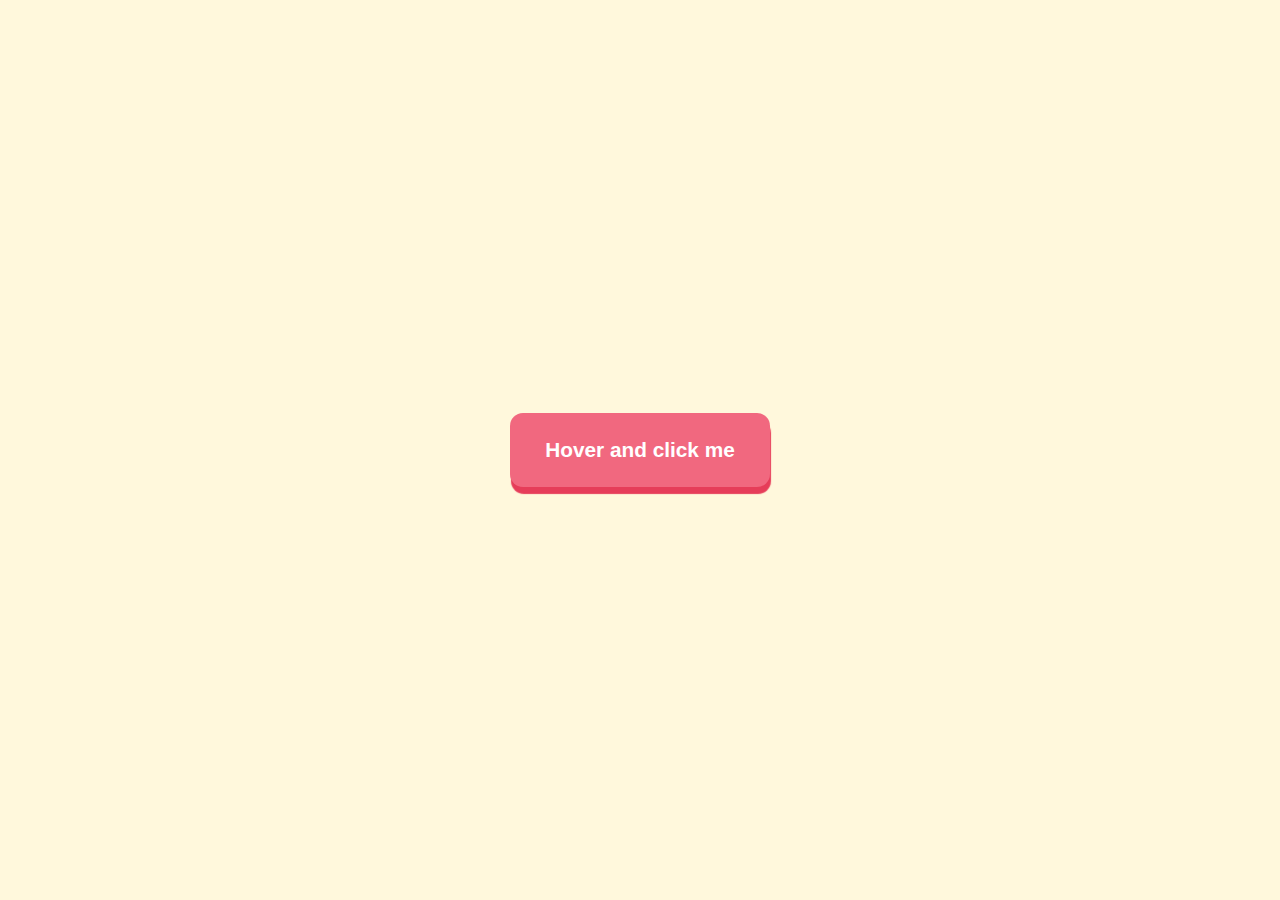
<file: Buttons/index.html>
<!DOCTYPE html>
<html lang="en">
<head>
    <meta charset="UTF-8">
    <meta http-equiv="X-UA-Compatible" content="IE=edge">
    <meta name="viewport" content="width=device-width, initial-scale=1.0">
    <title>Button</title>
    <link rel="stylesheet" href="style.css">
</head>
<body>
    <div class="container">
        <button class="btn">Hover and click me</button>
    </div>
</body>
<!-- <script src="index.js"></script> -->
</html>
</file>
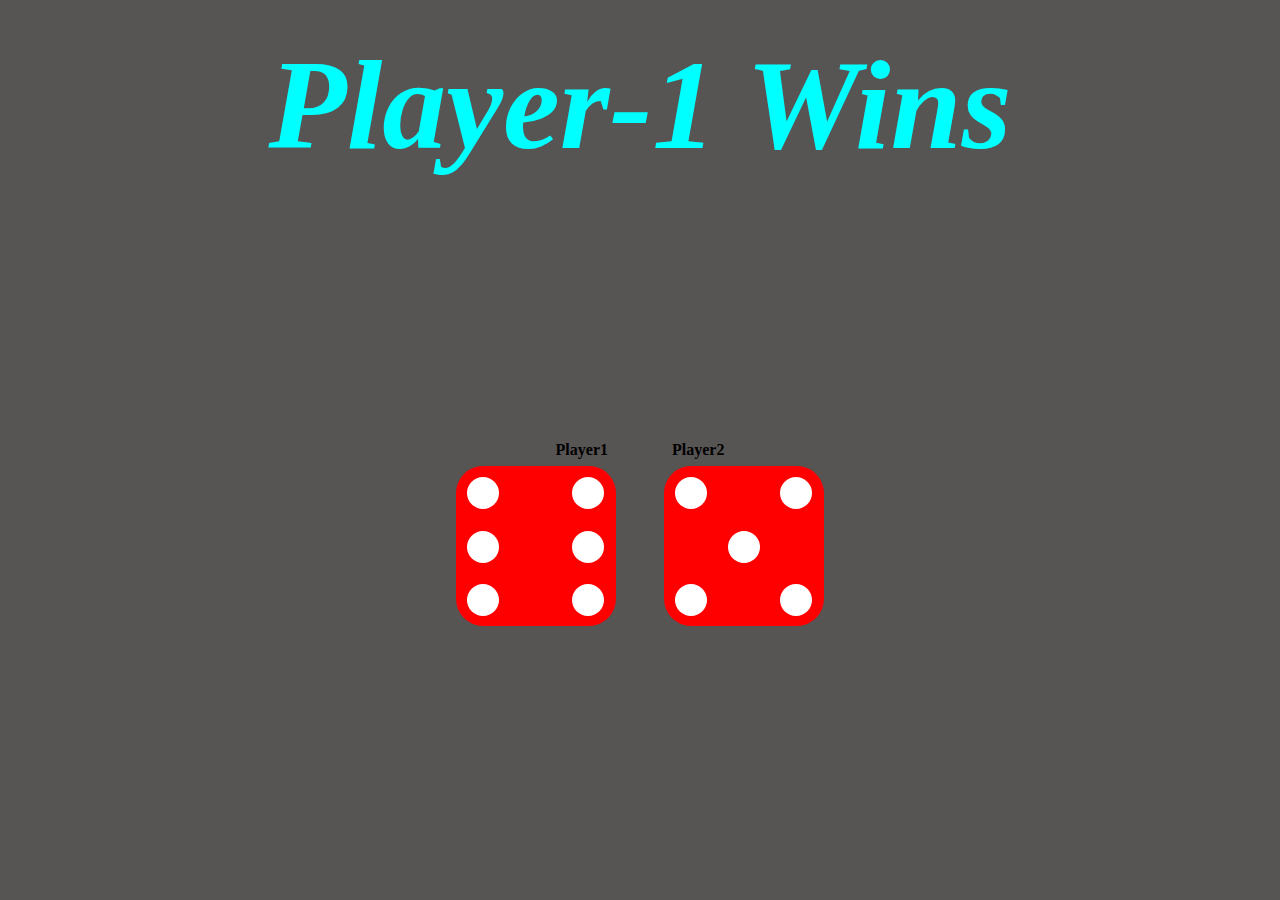
<file: Dice/index.html>
<!DOCTYPE html>
<html lang="en">
<head>
    <meta charset="UTF-8">
    <meta http-equiv="X-UA-Compatible" content="IE=edge">
    <meta name="viewport" content="width=device-width, initial-scale=1.0">
    <title>Dice Challenge</title>
    <link rel="stylesheet" href="Dice.css">
</head>
<body>
    <div class="container">
            <h1>Refresh Me</h1>
            <div class="player">
               <div class="pl-1">Player1</div> 
               <div class="pl-2"> Player2</div>
        </div>
        <div class="box">
            <div id="box1">
                <div id="cir-1" class="cir-1"></div>
                <div id="cir-2" class="cir-1"></div>
                <div id="cir-3" class="cir-1"></div>
                <div id="cir-4" class="cir-1"></div>
                <div id="cir-5" class="cir-1"></div>
                <div id="cir-6" class="cir-1"></div>
                <div id="cir-7" class="cir-1"></div>
                <div id="cir-8" class="cir-1"></div>
                <div id="cir-9" class="cir-1"></div>
            </div>
            <div id="box2">
                <div id="cir1" class="cir"></div>
                <div id="cir2" class="cir"></div>
                <div id="cir3" class="cir"></div>
                <div id="cir4" class="cir"></div>
                <div id="cir5" class="cir"></div>
                <div id="cir6" class="cir"></div>
                <div id="cir7" class="cir"></div>
                <div id="cir8" class="cir"></div>
                <div id="cir9" class="cir"></div>
            </div>
        </div>
    </div>
    <script src="Dice.js"></script>
</body>
</html>
</file>
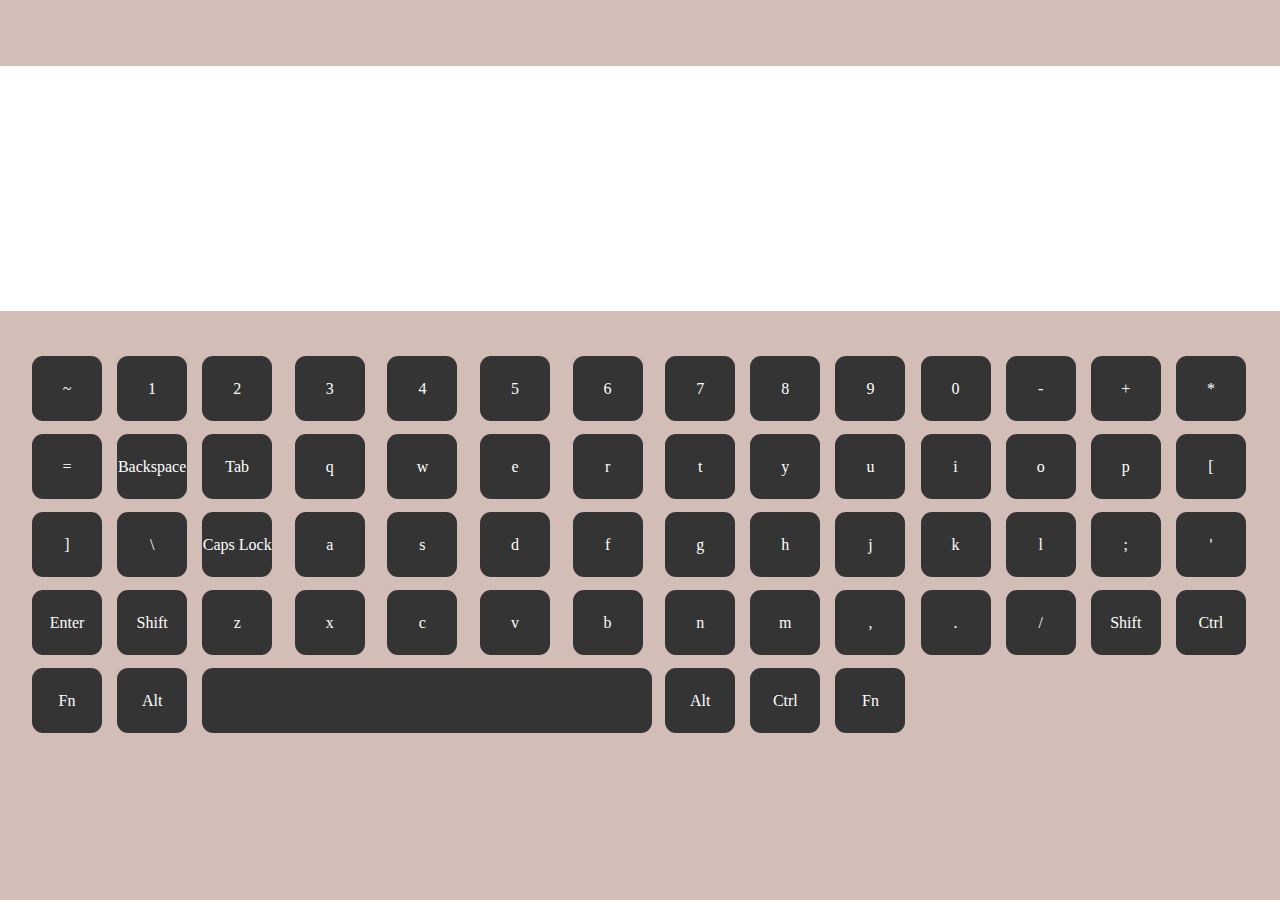
<file: Keyboard/index.html>
<!DOCTYPE html>
<html lang="en">
<head>
    <meta charset="UTF-8">
    <meta http-equiv="X-UA-Compatible" content="IE=edge">
    <meta name="viewport" content="width=device-width, initial-scale=1.0">
    <title>Keyboard</title>
    <link rel="stylesheet" href="style.css">
</head>
<body>
    <div class="container">
        <div class="screen">
            <textarea name="" id="" cols="145" rows="14" class="screen-input"></textarea>
        </div>
        <div class="key-box">
            <div class="keys">~</div>
            <div class="keys num">1</div>
            <div class="keys num">2</div>
            <div class="keys num">3</div>
            <div class="keys num">4</div>
            <div class="keys num">5</div>
            <div class="keys num">6</div>
            <div class="keys num">7</div>
            <div class="keys num">8</div>
            <div class="keys num">9</div>
            <div class="keys num">0</div>
            <div class="keys sub">-</div>
            <div class="keys add">+</div>
            <div class="keys mul">*</div>
            <div class="keys equal">=</div>
            <div class="keys backspace">Backspace</div>
            <div class="keys tab">Tab</div>
            <div class="keys alpha">q</div>
            <div class="keys alpha">w</div>
            <div class="keys alpha">e</div>
            <div class="keys alpha">r</div>
            <div class="keys alpha">t</div>
            <div class="keys alpha">y</div>
            <div class="keys alpha">u</div>
            <div class="keys alpha">i</div>
            <div class="keys alpha">o</div>
            <div class="keys alpha">p</div>
            <div class="keys">[</div>
            <div class="keys">]</div>
            <div class="keys">\</div>
            <div class="keys capslock">Caps Lock</div>
            <div class="keys alpha">a</div>
            <div class="keys alpha">s</div>
            <div class="keys alpha">d</div>
            <div class="keys alpha">f</div>
            <div class="keys alpha">g</div>
            <div class="keys alpha">h</div>
            <div class="keys alpha">j</div>
            <div class="keys alpha">k</div>
            <div class="keys alpha">l</div>
            <div class="keys">;</div>
            <div class="keys">'</div>
            <div class="keys enter">Enter</div>
            <div class="keys shift">Shift</div>
            <div class="keys alpha">z</div>
            <div class="keys alpha">x</div>
            <div class="keys alpha">c</div>
            <div class="keys alpha">v</div>
            <div class="keys alpha">b</div>
            <div class="keys alpha">n</div>
            <div class="keys alpha">m</div>
            <div class="keys">,</div>
            <div class="keys">.</div>
            <div class="keys div">/</div>
            <div class="keys shift">Shift</div>
            <div class="keys ctrl">Ctrl</div>
            <div class="keys">Fn</div>
            <div class="keys alt">Alt</div>
            <div class="keys space"> </div>
            <div class="keys alt">Alt</div>
            <div class="keys ctrl">Ctrl</div>
            <div class="keys fn">Fn</div>
        </div>
    </div>
<script src="index.js"></script>
</body>
</html>
</file>
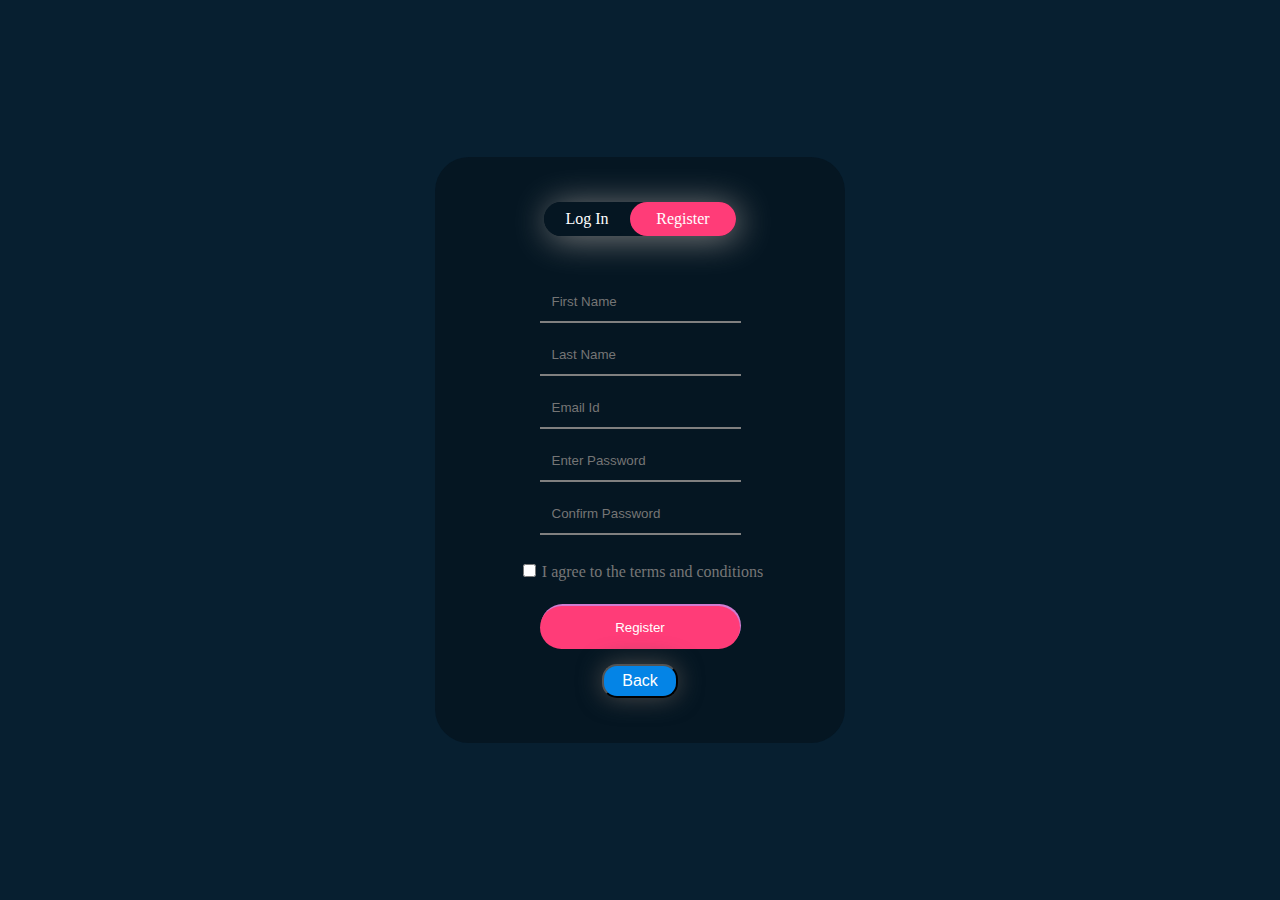
<file: Login Form/index.html>
<!DOCTYPE html>
<html lang="en">
<head>
    <meta charset="UTF-8">
    <meta http-equiv="X-UA-Compatible" content="IE=edge">
    <meta name="viewport" content="width=device-width, initial-scale=1.0">
    <title>Login Form</title>
    <link rel="stylesheet" href="style.css">
</head>
<body>
    <div class="container">
        <div class="box">
            <div class="logRe">
                <div class="toggle-log">Log In</div>
                <div class="toggle-Reg">Register</div>
            </div>
            <input type="text" name="" placeholder="First Name">
            <input type="text" name="" placeholder="Last Name">
            <input type="email" name="" placeholder="Email Id">
            <input type="password" name="" placeholder="Enter Password">
            <input type="password" name="" placeholder="Confirm Password">
            <div>
                <input type="checkbox" name="" id="" class="check">I agree to the terms and conditions
            </div>
            <button class="btn">Register</button>
            <button class="back">Back</button>
        </div>
    </div>
</body>
<script src="index.js"></script>
</html>
</file>
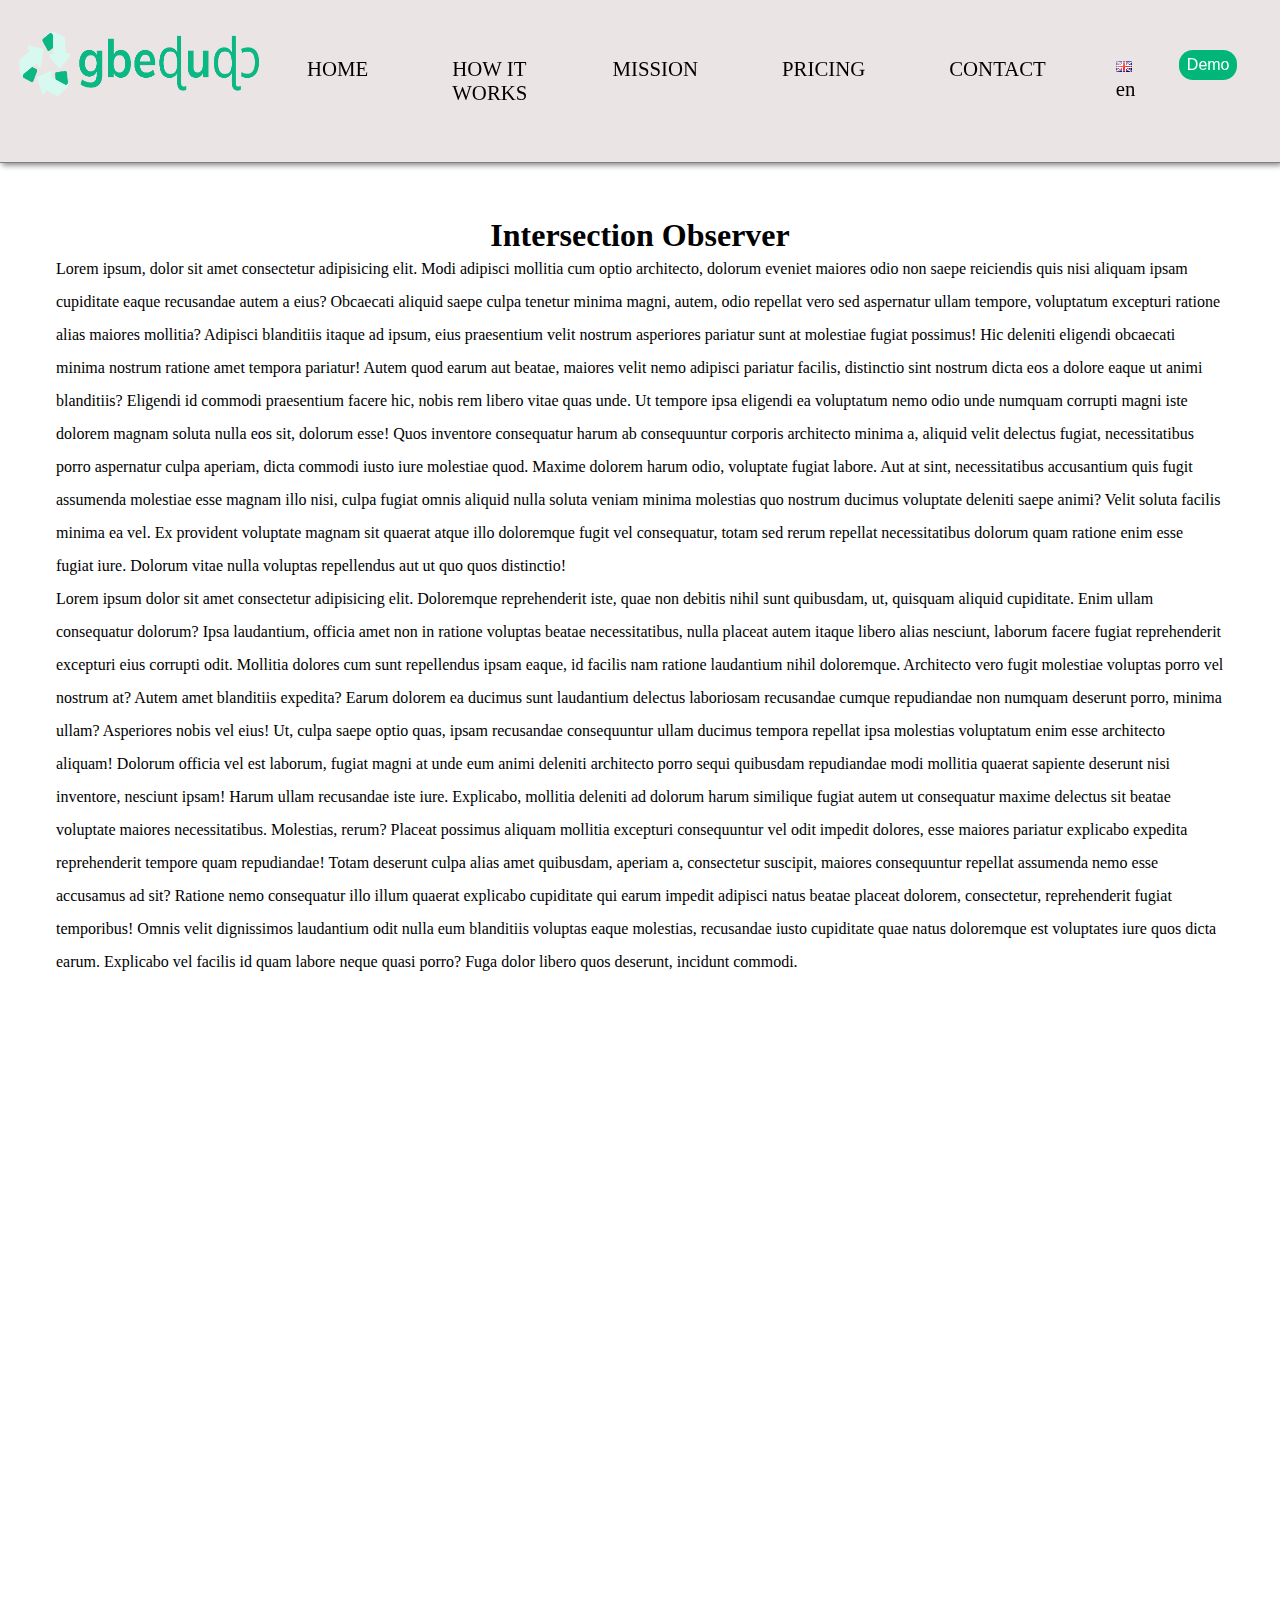
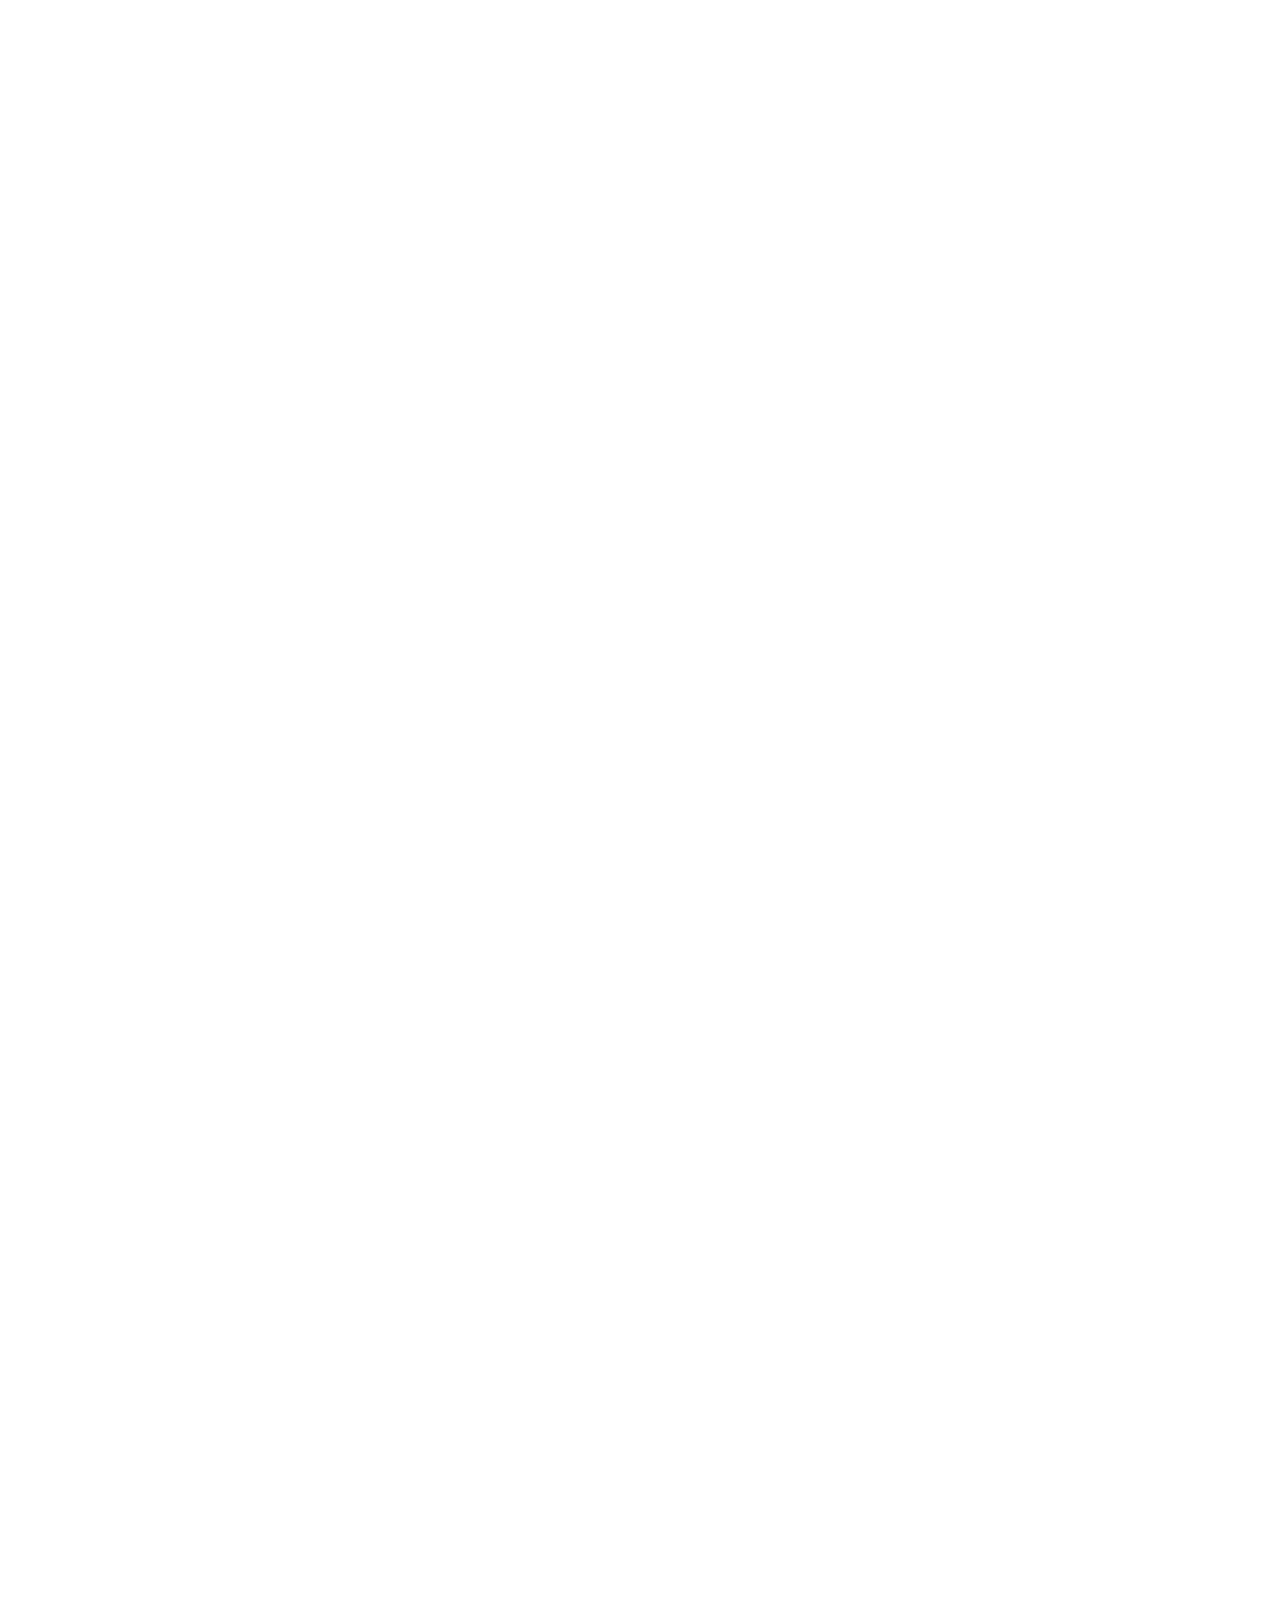
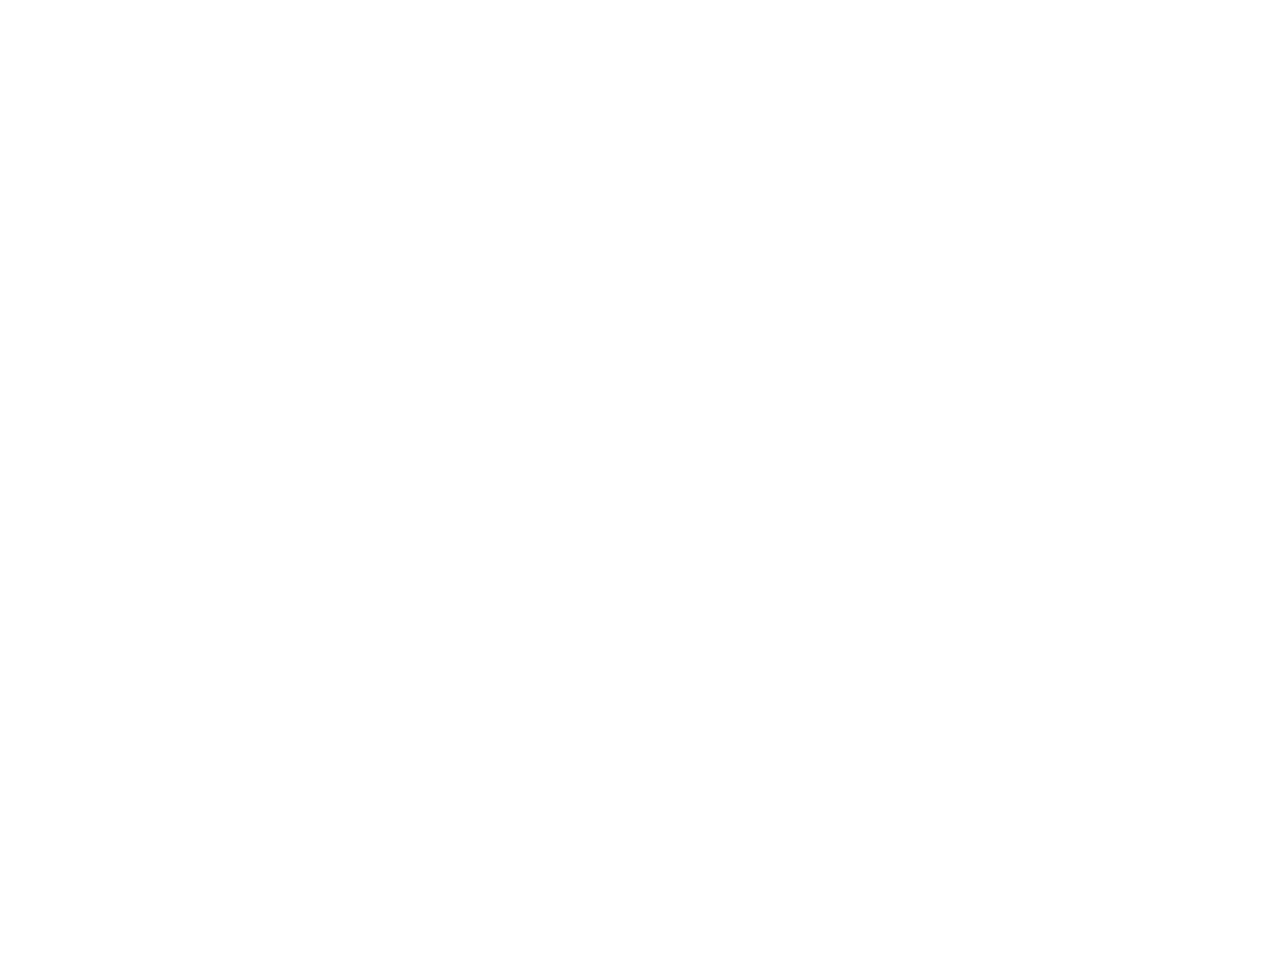
<file: Website/index.html>
<!DOCTYPE html>
<html lang="en">
<head>
    <meta charset="UTF-8">
    <meta http-equiv="X-UA-Compatible" content="IE=edge">
    <meta name="viewport" content="width=device-width, initial-scale=1.0">
    <title>GoDaddy</title>
    <link rel="stylesheet" href="style.css">
</head>
<body>
    <nav class="navbar">
        <img src="logo.png" class="nav--logo">
        <ul class="nav--ul">
            <li>HOME</li>
            <li>HOW IT WORKS</li>
            <li>MISSION</li>
            <li>PRICING</li>
            <li>CONTACT</li>
        </ul>
        <div class="side">
            <div class="nav--dropdown"><img src="gb.png">en</div>
            <button class="nav--demo">Demo</button>
        </div>
    </nav>
    <main class="main--content">
        <div class="content">
            <h1>Intersection Observer</h1>
            <p>Lorem ipsum, dolor sit amet consectetur adipisicing elit. Modi adipisci mollitia cum optio architecto, dolorum eveniet maiores odio non saepe reiciendis quis nisi aliquam ipsam cupiditate eaque recusandae autem a eius? Obcaecati aliquid saepe culpa tenetur minima magni, autem, odio repellat vero sed aspernatur ullam tempore, voluptatum excepturi ratione alias maiores mollitia? Adipisci blanditiis itaque ad ipsum, eius praesentium velit nostrum asperiores pariatur sunt at molestiae fugiat possimus! Hic deleniti eligendi obcaecati minima nostrum ratione amet tempora pariatur! Autem quod earum aut beatae, maiores velit nemo adipisci pariatur facilis, distinctio sint nostrum dicta eos a dolore eaque ut animi blanditiis? Eligendi id commodi praesentium facere hic, nobis rem libero vitae quas unde. Ut tempore ipsa eligendi ea voluptatum nemo odio unde numquam corrupti magni iste dolorem magnam soluta nulla eos sit, dolorum esse! Quos inventore consequatur harum ab consequuntur corporis architecto minima a, aliquid velit delectus fugiat, necessitatibus porro aspernatur culpa aperiam, dicta commodi iusto iure molestiae quod. Maxime dolorem harum odio, voluptate fugiat labore. Aut at sint, necessitatibus accusantium quis fugit assumenda molestiae esse magnam illo nisi, culpa fugiat omnis aliquid nulla soluta veniam minima molestias quo nostrum ducimus voluptate deleniti saepe animi? Velit soluta facilis minima ea vel. Ex provident voluptate magnam sit quaerat atque illo doloremque fugit vel consequatur, totam sed rerum repellat necessitatibus dolorum quam ratione enim esse fugiat iure. Dolorum vitae nulla voluptas repellendus aut ut quo quos distinctio!</p>
            <p>Lorem ipsum dolor sit amet consectetur adipisicing elit. Doloremque reprehenderit iste, quae non debitis nihil sunt quibusdam, ut, quisquam aliquid cupiditate. Enim ullam consequatur dolorum? Ipsa laudantium, officia amet non in ratione voluptas beatae necessitatibus, nulla placeat autem itaque libero alias nesciunt, laborum facere fugiat reprehenderit excepturi eius corrupti odit. Mollitia dolores cum sunt repellendus ipsam eaque, id facilis nam ratione laudantium nihil doloremque. Architecto vero fugit molestiae voluptas porro vel nostrum at? Autem amet blanditiis expedita? Earum dolorem ea ducimus sunt laudantium delectus laboriosam recusandae cumque repudiandae non numquam deserunt porro, minima ullam? Asperiores nobis vel eius! Ut, culpa saepe optio quas, ipsam recusandae consequuntur ullam ducimus tempora repellat ipsa molestias voluptatum enim esse architecto aliquam! Dolorum officia vel est laborum, fugiat magni at unde eum animi deleniti architecto porro sequi quibusdam repudiandae modi mollitia quaerat sapiente deserunt nisi inventore, nesciunt ipsam! Harum ullam recusandae iste iure. Explicabo, mollitia deleniti ad dolorum harum similique fugiat autem ut consequatur maxime delectus sit beatae voluptate maiores necessitatibus. Molestias, rerum? Placeat possimus aliquam mollitia excepturi consequuntur vel odit impedit dolores, esse maiores pariatur explicabo expedita reprehenderit tempore quam repudiandae! Totam deserunt culpa alias amet quibusdam, aperiam a, consectetur suscipit, maiores consequuntur repellat assumenda nemo esse accusamus ad sit? Ratione nemo consequatur illo illum quaerat explicabo cupiditate qui earum impedit adipisci natus beatae placeat dolorem, consectetur, reprehenderit fugiat temporibus! Omnis velit dignissimos laudantium odit nulla eum blanditiis voluptas eaque molestias, recusandae iusto cupiditate quae natus doloremque est voluptates iure quos dicta earum. Explicabo vel facilis id quam labore neque quasi porro? Fuga dolor libero quos deserunt, incidunt commodi.</p>
        </div>
        <img src="mountain-bike 1.png" class="img">
        <img src="image 12.png" class="img">
        <img src="wedding-photography 1.png" class="img">
        <img src="Natural-Waves-brooke-cagle-QZRAaYfmvA8-unsplash-683x1024.png.webp" class="img">
    </main>
</body>
<script src="index.js"></script>
</html>
</file>
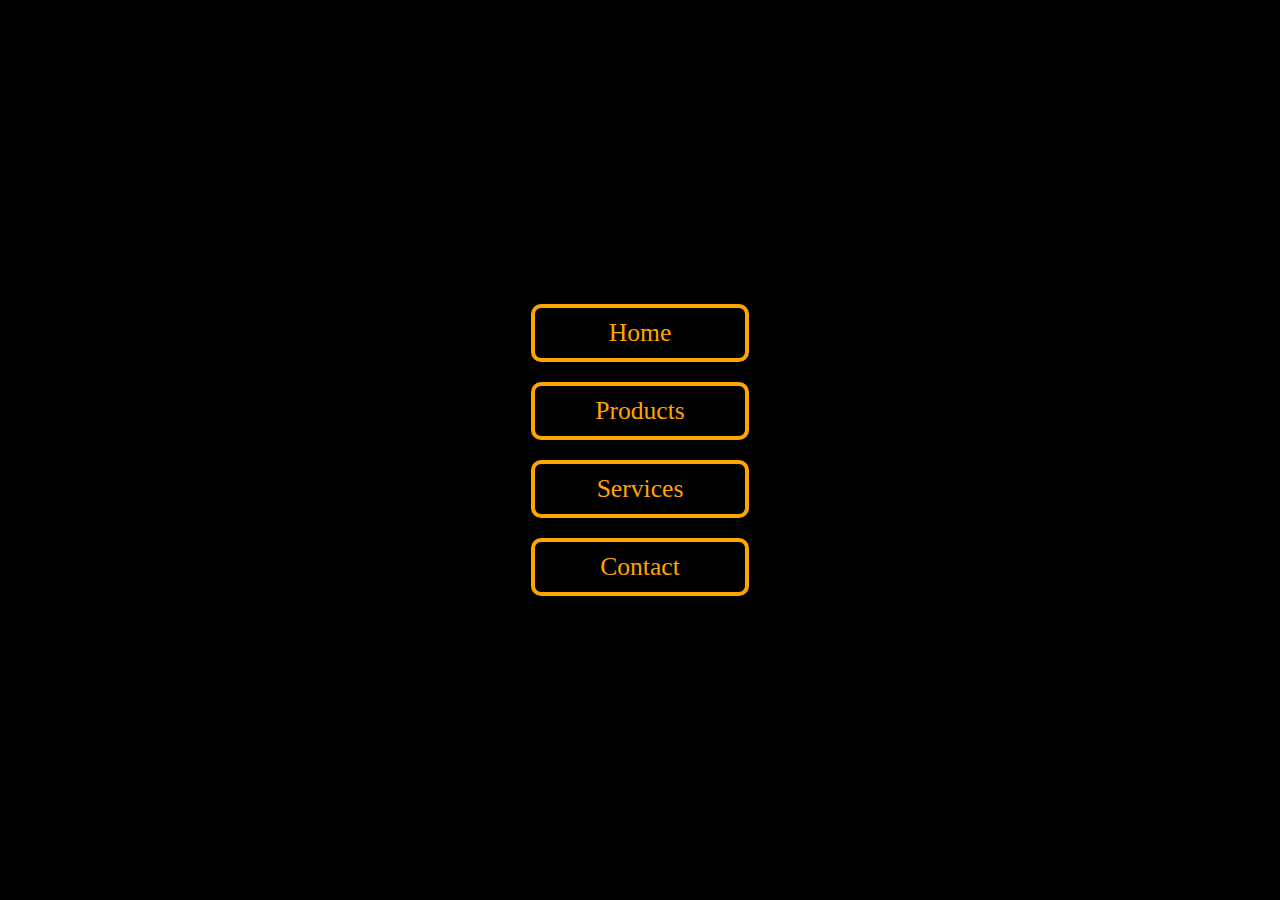
<file: Buttons/Animated Button 2/index.html>
<!DOCTYPE html>
<html lang="en">
<head>
    <meta charset="UTF-8">
    <meta http-equiv="X-UA-Compatible" content="IE=edge">
    <meta name="viewport" content="width=device-width, initial-scale=1.0">
    <title>Bubble CSS</title>
    <link rel="stylesheet" href="style.css">
</head>
<body>
    <ul class="cont">
        <li>Home</li>
        <li>Products</li>
        <li>Services</li>
        <li>Contact</li>
    </ul>
</body>
</html>
</file>
<file: Buttons/style.css>
*{
    padding: 0;
    margin: 0;
}

body{
    background-color: cornsilk;
}

.container{
    display: flex;
    flex-direction: column;
    justify-content: center;
    align-items: center;
    height: 100vh;
}

.btn{
    padding: 25px;
    width: 260px;
    font-size: 1.3rem;
    font-weight: bold;
    border-radius: 13px;
    border: none;
    color: white;
    cursor: pointer;
    box-shadow: 1px 7px 1px rgb(230, 61, 89);
    background-color: rgb(241, 104, 127);
}

.btn:hover{
    transform: translateY(2px);
    box-shadow: 1px 4px 1px rgb(230, 61, 89);
}

.btn:active{
    transform: translateY(6px);
    box-shadow: none;
}
</file>
<file: Dice/Dice.css>
*{
    margin: 0;
    padding: 0;
}

body{
    background-color: rgb(87, 84, 84);
}

.container{
    height: 100vh;
    width: 100vw;
    background-color: rgb(87, 84, 84);
    display: flex;
    flex-wrap: wrap;
    justify-content: center;
    align-items: center;
}

h1{
   /* display: inline-block; */
  text-align: center;
    position: absolute;
    top: 2rem;
    font-size: 10vw;
    font-style: italic;
    color:cyan;
    /* border: 2px solid red; */
}

.box{
  display: flex;
  justify-content: flex-end;
  flex-wrap: wrap;
  position: relative;
  top: 6rem;
}

.player{
  display: flex;
  font-weight: bolder;
  align-items: flex-end;
  flex-wrap: wrap;
  justify-content: space-between;
  position: absolute;
}

.pl-1{
    margin: 2em;
}
.pl-2{
    margin: 2em;
}

@media only screen and (max-width:375px){
    .player{
        display: flex;
        align-items: flex-end;
        flex-wrap: wrap;
        justify-content: space-between;
        position: absolute;
        flex-direction: column;
        top: 19em;
        left: 3em;
        line-height: 9em;
    }
}
@media (max-width:414px){
    .player{
        display: flex;
        align-items: flex-end;
        flex-wrap: wrap;
        justify-content: space-between;
        position: absolute;
        flex-direction: column;
        line-height: 9em;
        right: 14em;
        top: 20vw;
    }
   
}
@media (max-width:417px){
    .player{
        display: flex;
        align-items: flex-end;
        flex-wrap: wrap;
        justify-content: space-between;
        position: absolute;
        flex-direction: column;
        line-height: 9em;
        right: 14em;
        top: 11em;
    }
    .box{
        display: flex;
        justify-content: flex-end;
        flex-wrap: wrap;
        position: relative;
        top: 10rem;
    }
    h1{
        font-size: 20vw;
    }
   
}

#box1{
    /* max-width: 100%;
    width: 10vw;
    height: 10vw; */
    width: 10rem;
    height: 10rem;
    background-color: red;
    /* padding: 1rem; */
    border-radius: 1.7rem;
    margin: 1.5rem;
    display: grid;
    grid-template-columns: repeat(3,3.3rem);
    /* grid-row-gap: 3em; */
}
#box2{
    /* max-width: 100%;
    width: 10vw;
    height: 10vw; */
    width: 10rem;
    height: 10rem;
    background-color: red;
    /* padding: 1rem; */
    border-radius: 1.7rem;
    margin: 1.5rem;
    display: grid;
    grid-template-columns: repeat(3,3.3rem);
}
.cir{
    width:2em;
    height: 2em;
    color: white;
    border-radius: 1rem;
    background-color: white;
    /* border: 2px solid black; */
    margin: 0.68rem;
}
.cir-1{
    width:2em;
    height: 2em;
    color: white;
    border-radius: 1rem;
    background-color: white;
    /* border: 2px solid black; */
    margin: 0.68rem;
}


    /* display: grid;
    grid-template-columns: auto; */
</file>
<file: Keyboard/style.css>
*{
    padding: 0;
    margin: 0;
}

body{
    overflow-x: hidden;
    background-color: rgb(210, 190, 183);
}

.container{
    display: flex;
    /* justify-content: center; */
    align-items: center;
    padding: 2em;
    /* height: 100vh; */
    flex-direction: column;
}

.screen{
    margin-top: 34px;
    font-size: 1.5rem;
}

.screen-input{
    border-radius: 11px;
    display: flex;
    justify-content: center;
    border: none;
    align-items: center;
    height: auto;
    height: 245px;
    font-size: 34px;
    text-align: center;
}

.key-box{
    margin-top: 45px;
    display: grid;
    grid-template-columns: repeat(14,0.4fr);
    grid-template-rows: repeat(4 ,1fr);
    grid-gap: 13px;
}

.keys{
    cursor: pointer;
    border: 2px solid black;
    width: 70px;
    height: 65px;
    text-align: center;
    display: flex;
    justify-content: center;
    align-items: center;
    border-radius: 11px;
    background-color: rgb(53, 52, 52);
    color: white;
    /* box-shadow: 2px 2px 2px white; */
    border: none;
    font-size: medium;
}


.space{
     grid-column: 3 /span 5;
     width: 450px;
 }

 .border{
    border: 3px solid silver;
 }

 /* .keys:nth-child(1){
    width: 65px;
 }
 .keys:nth-child(15){
    width: 110px;
 }

 .keys:nth-child(29){
    width: 140px;
 }

 .keys:nth-child(41){
    grid-column: 13 / span 2;
    width: 170px;
 }

 .keys:nth-child(42){
    /* grid-column: 13 / span 2; 
    width: 180px;
 } 

 .keys:nth-child(53){
    grid-column: 12 / span 2;
    width: 180px;
 } */
</file>
<file: Login Form/style.css>
*{
    padding: 0;
    margin: 0;
}

.container{
    background-color: rgb(7,31,48);
    height: 100vh;
    display: flex;
    justify-content: center;
    align-items: center;
}

.box{
    display: flex;
    flex-direction:column ;
    justify-content: center;
    align-items: center;
    color: rgb(119,119,119);
    background: rgb(5,22,34);
    padding: 45px;
    width: 320px;
    border-radius: 34px;
    box-shadow: 4px 4px -1px -1px rgb(255,60,120);
}

.logRe{
    display: flex;
    color: white;
    box-shadow: 3px 3px 34px gray;
    border-radius: 42px;
    border: none;
    cursor: pointer;
    margin-bottom: 40px;
    text-align: center;
}

.toggle-log{
    background-color: rgb(5,22,34);
    padding: 8px;
    border-radius: 42px;
    width: 70px;
    text-align: center;
}

.toggle-Reg{
    background-color: rgb(255,60,120);
    padding: 8px;
    border-radius: 42px;
    width: 90px;
    text-align: center;
}

input{
    margin: 6px;
    padding: 12px;
    color: white;
    background-color: rgb(5,22,34);
    border: none;
    border-bottom: 2px solid gray;
}

input:focus {
    color: white;
  }

.btn{
    width: 200px;
    background-color: rgb(255,60,120);
    color: white;
    cursor: pointer;
    padding: 14px;
    margin-top: 23px;
    border: none;
    border-radius: 23px;
    margin-bottom: 15px;
    box-shadow: 1px -2px 0px rgb(209, 124, 209);
}

.check{
    margin-top: 23px;
}

.back{
    background-color: rgb(4,132,230);
    padding: 5.6px;
    width: 76px;
    border-radius: 15px;
    color: white;
    box-shadow: 0px 0px 24px rgb(75, 74, 74);
    cursor: pointer;
    font-size: 1rem;
}
</file>
<file: Website/style.css>
*{
    margin: 0;
    padding: 0;
}

.navbar{
    display: flex;
    justify-content: space-evenly;
    padding: 15px;
    background-color: rgb(235, 228, 228);
    border-bottom: 1px gray solid;
    box-shadow: 2px 2px 6px gray;
    font-size: 1.3rem;
    position: sticky;
    top: 0;
}

.content{
    display: flex;
    justify-content: center;
    align-items: center;
    flex-direction: column;
    padding: 56px;
    line-height: 33px;
}

.nav--ul{
    display: flex;
    list-style: none;
}

li{
    padding: 42px;
    cursor: pointer;
}

.nav--logo{
    width: 250px;
    height: 100px;
}

.side{
    display: flex;
    padding: 28px;
}

.nav--dropdown{
    margin-right: 32px;
   margin-top: 10px;
}

.nav--demo{
    /* padding: 6px; */
    margin-top: 7px;
    width: 65px;
    height: 30px;
    font-size: medium;
    border-radius: 14px;
    /* height: 10px; */
    background-color: rgb(0,183,121);
    border: none;
    color: white;
}

li:hover{
    border-bottom: 3px solid rgb(0,183,121);
    transition: all 0.2s ease-in;
    animation: linear;
    padding-bottom: 5px;
}

.main--content{
    display: flex;
    flex-direction: column;
    gap: 100px;
    align-items: center;
}

.img{
    width: 420px;
    margin-top: 45px;
    opacity: 0;
}

.animate{
    transform: translateY(-440px);
    z-index: -1;
    opacity: 1;
    transition: transform 5s;
}
</file>
<file: Buttons/Animated Button 2/style.css>
*{
    padding: 0;
    margin: 0;
}

.cont{
    display: flex;
    justify-content: center;
    align-items: center;
    flex-direction: column;
    list-style: none;
    height: 100vh;
    background-color: black;
}

li{
    padding: 10px;
    margin: 10px;
    background-color: black;
    width: 190px;
    text-align: center;
    border-radius: 10px;
    color: orange;
    font-size: 1.6rem;
    border: 4px solid orange;
    cursor: pointer;
}

li:hover{
    /* transition: background-color 1s; */
    color: black;
    box-shadow: 0 0 0 5px black,
                inset 0 0 0 1px black;
    animation-name: bubble;
    animation-duration: 1s;
}

@keyframes bubble {
    0%{
        opacity: 0;
        background-color: orange;
    }
    25%{
        opacity: 0.2;
        background-color: orange;
    }
    50%{
        opacity: 0.4;
        background-color: orange;
    }
    75%{
        opacity: 0.6;
        background-color: orange;
    }
    100%{
        opacity: 0.8;
        background-color: orange;
    }
}
</file>
